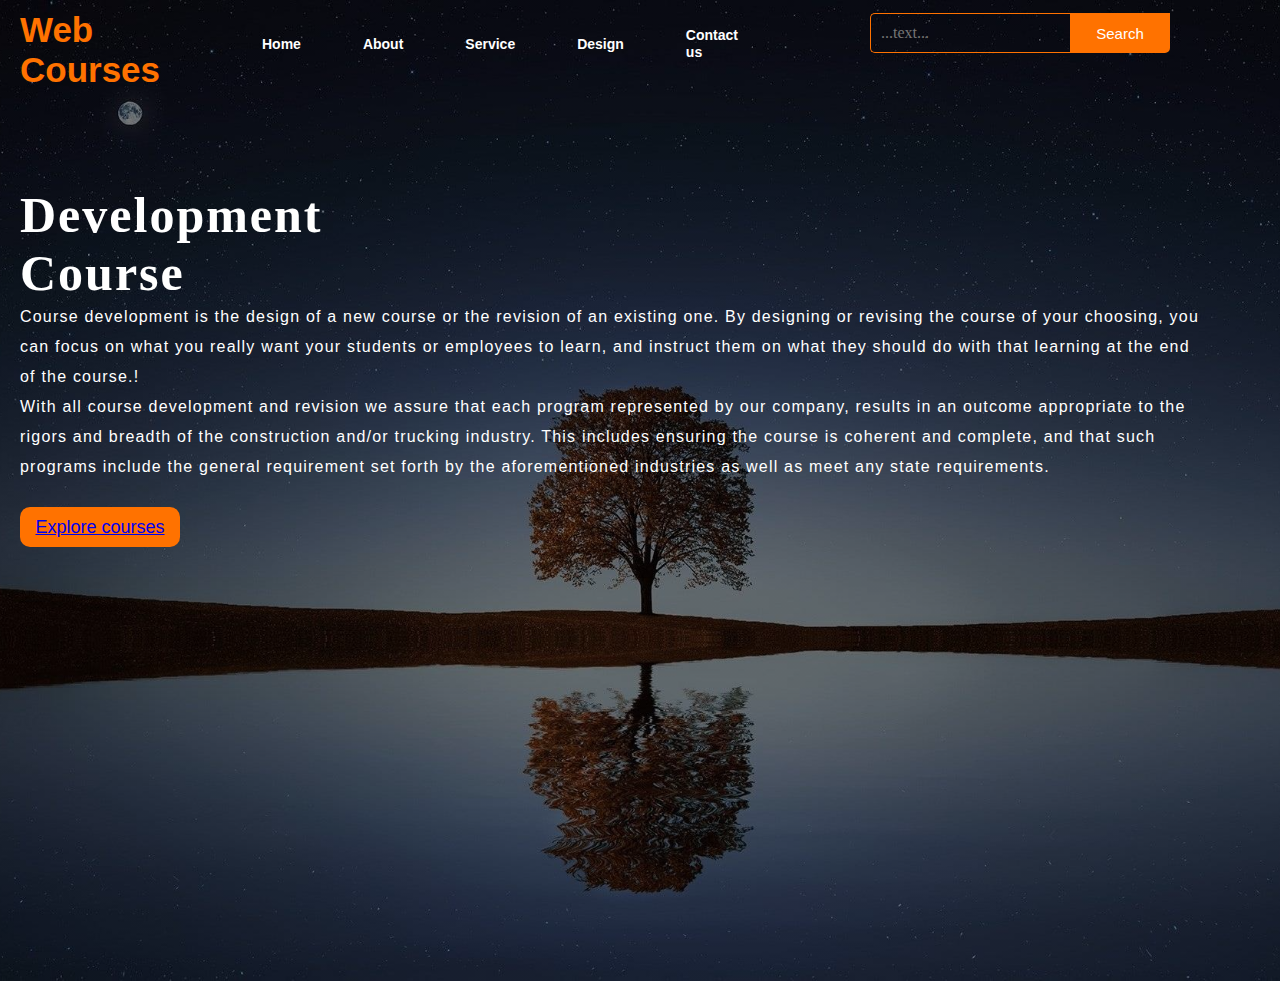
<file: index.html>
<!DOCTYPE html>
<html lang="en">

<head>

    <title>Web designing</title>
    <link rel="stylesheet" href="index.css">
</head>

<body>
    <div class="main">
        <div class="navbar">
            <div class="icon">
                <h2 class="logo">Web Courses</h2>
            </div>
            <div class="menu">
                <ul>
                    <li><a href="#">Home</a></li>
                    <li><a href="#">About</a></li>
                    <li><a href="#">Service</a></li>
                    <li><a href="#">Design</a></li>
                    <li><a href="form.html">Contact us</a></li>
                </ul>
            </div>

            <div class="search">
                <input class="srch" type="search" name="" placeholder="...text...">
                <a href="#"></a> <button class="btn">Search</button></a>
            </div>


        </div>

        <div class="content">
            <h1>

                <br><br><span>Development</span><br>Course
            </h1>
            <p class="par">Course development is the design of a new course or the revision of an existing one. By
                designing or revising the course
                of your choosing, you can focus on what you really want your students or employees to learn, and
                instruct them on what
                they should do with that learning at the end of the course.!<br>With all course development and revision
                we assure that each program represented by our company, results in an outcome
                appropriate to the rigors and breadth of the construction and/or trucking industry. This includes
                ensuring the course is
                coherent and complete, and that such programs include the general requirement set forth by the
                aforementioned industries
                as well as meet any state requirements.</p>
            <button class="cn"><a href="courses.html">Explore courses</a></button>
        </div>

    </div>


</body>

</html>
</file>
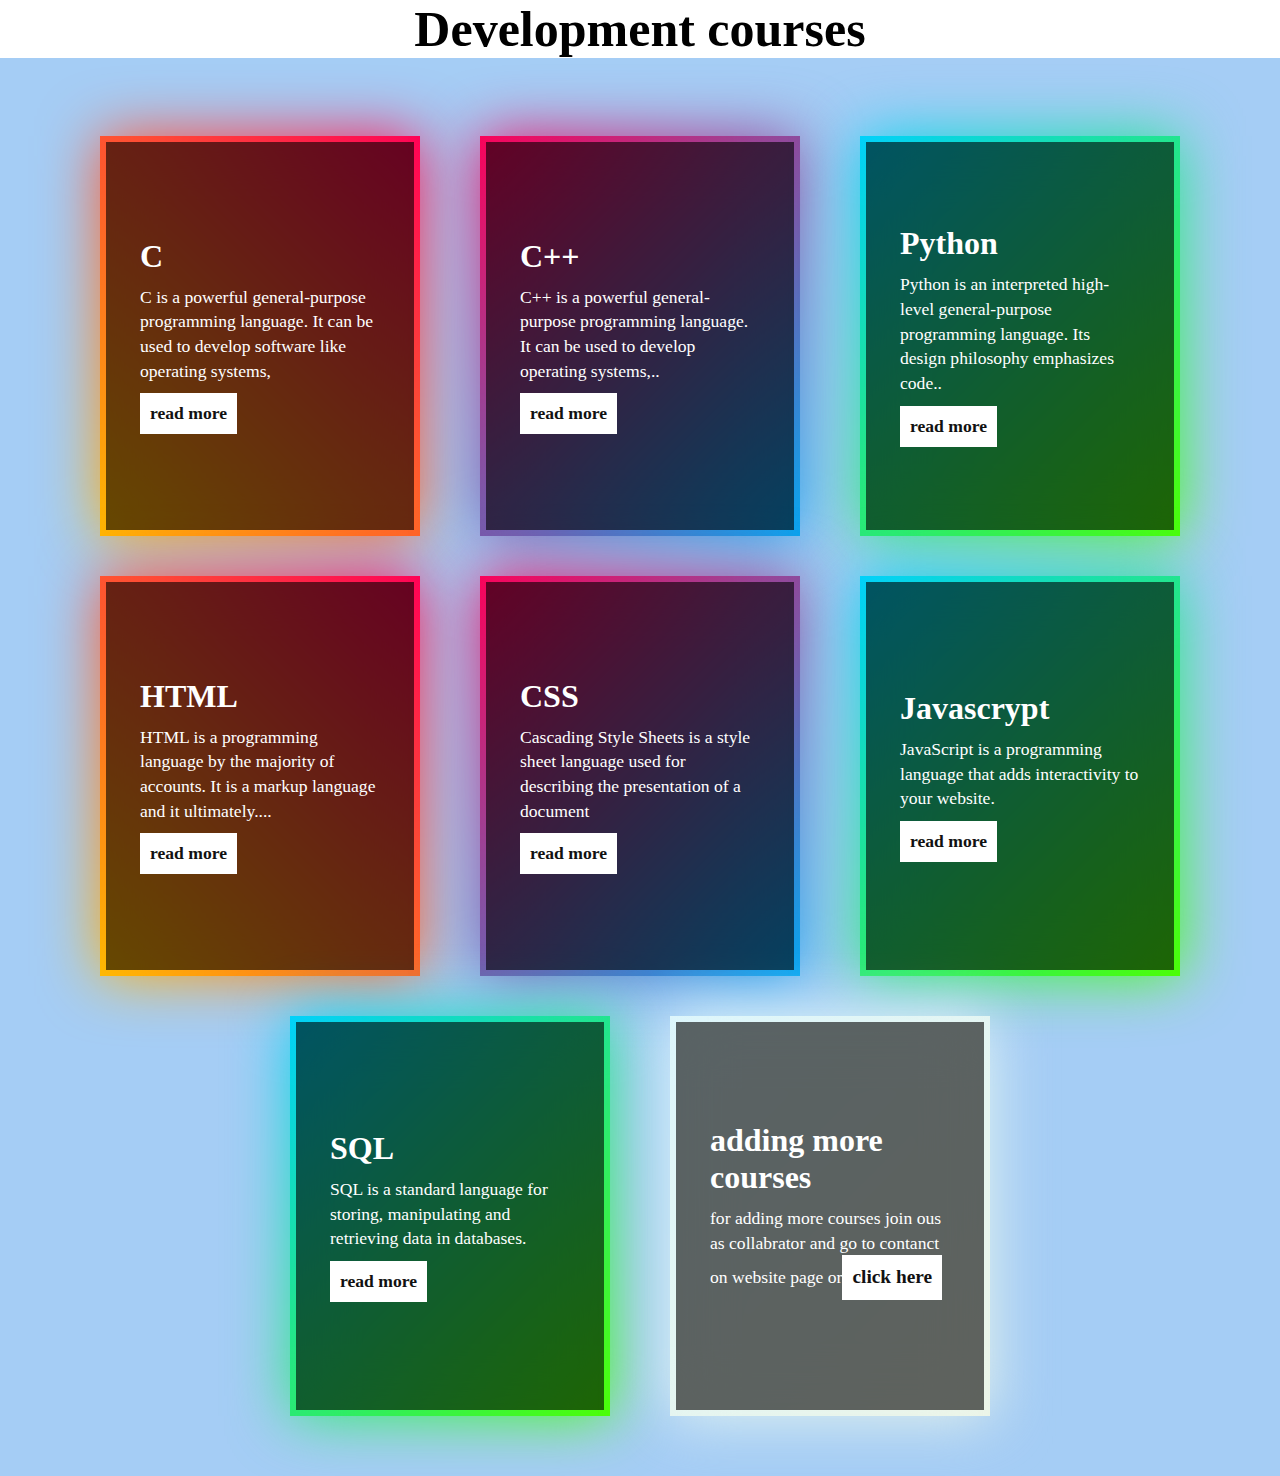
<file: courses.html>
<!DOCTYPE html>
<html lang="en">

<head>
    <meta charset="UTF-8">
    <meta http-equiv="X-UA-Compatible" content="IE=edge">
    <meta name="viewport" content="width=device-width, initial-scale=1.0">
    <title>Development courses</title>
    <link rel="stylesheet" href="courses.css">
</head>

<body>
    <div class="head">
        <h1 style="text-align: center; font-size: 50px;">Development courses</h1>
    </div>
    <br>

    <div class="container">
        <div class="box">
            <span></span>
            <div class="content">
                <h2>C</h2>
                <p>C is a powerful general-purpose programming language. It can be used to develop software like
                    operating systems,
                </p>
                <a href="https://www.hackerrank.com/domains/c">read more</a>
            </div>
        </div>
        <div class="box">
            <span></span>
            <div class="content">
                <h2>C++</h2>
                <p>C++ is a powerful general-purpose programming language. It can be used to develop operating systems,..
                    

                </p>
                <a href="https://www.hackerrank.com/domains/cpp">read more</a>
            </div>
        </div>
        <div class="box">
            <span></span>
            <div class="content">
                <h2>Python</h2>
                <p>Python is an interpreted high-level general-purpose programming language. Its design philosophy
                    emphasizes code..
                   
                </p>
                <a href="https://www.hackerrank.com/domains/python">read more</a>
            </div>
        </div>
        <div class="box">
            <span></span>
            <div class="content">
                <h2>HTML</h2>
                <p>HTML is a programming language by the majority of accounts. It is a markup language and it ultimately....
                   </p>
                <a href="https://www.w3schools.com/html/default.asp">read more</a>
            </div>
        </div>
        <div class="box">
            <span></span>
            <div class="content">
                <h2>CSS</h2>
                <p>Cascading Style Sheets is a style sheet language used for describing the presentation of a document
                    </p>
                <a href="#">read more</a>
            </div>
        </div>
        <div class="box">
            <span></span>
            <div class="content">
                <h2>Javascrypt</h2>
                <p>JavaScript is a programming language that adds interactivity to your website.
                </p>
                <a href="https://www.hackerrank.com/domains/tutorials/10-days-of-javascript">read more</a>
            </div>
        </div>
        <div class="box">
            <span></span>
            <div class="content">
                <h2>SQL</h2>
                <p>SQL is a standard language for storing, manipulating and retrieving data in databases.
                </p>
                <a href="https://www.hackerrank.com/domains/sql?filters%5Bstatus%5D%5B%5D=unsolved&badge_type=sql">read more</a>
            </div>
        </div>
        <div class="box">
            <span></span>
            <div class="content">
                <h2>adding more courses</h2>
                <p>for adding more courses join ous as collabrator and go to contanct on website page or<a href="form.html">click here</a>
                </p>
                
            </div>
        </div>
        
    </div>
    
</body>

</html>
</file>
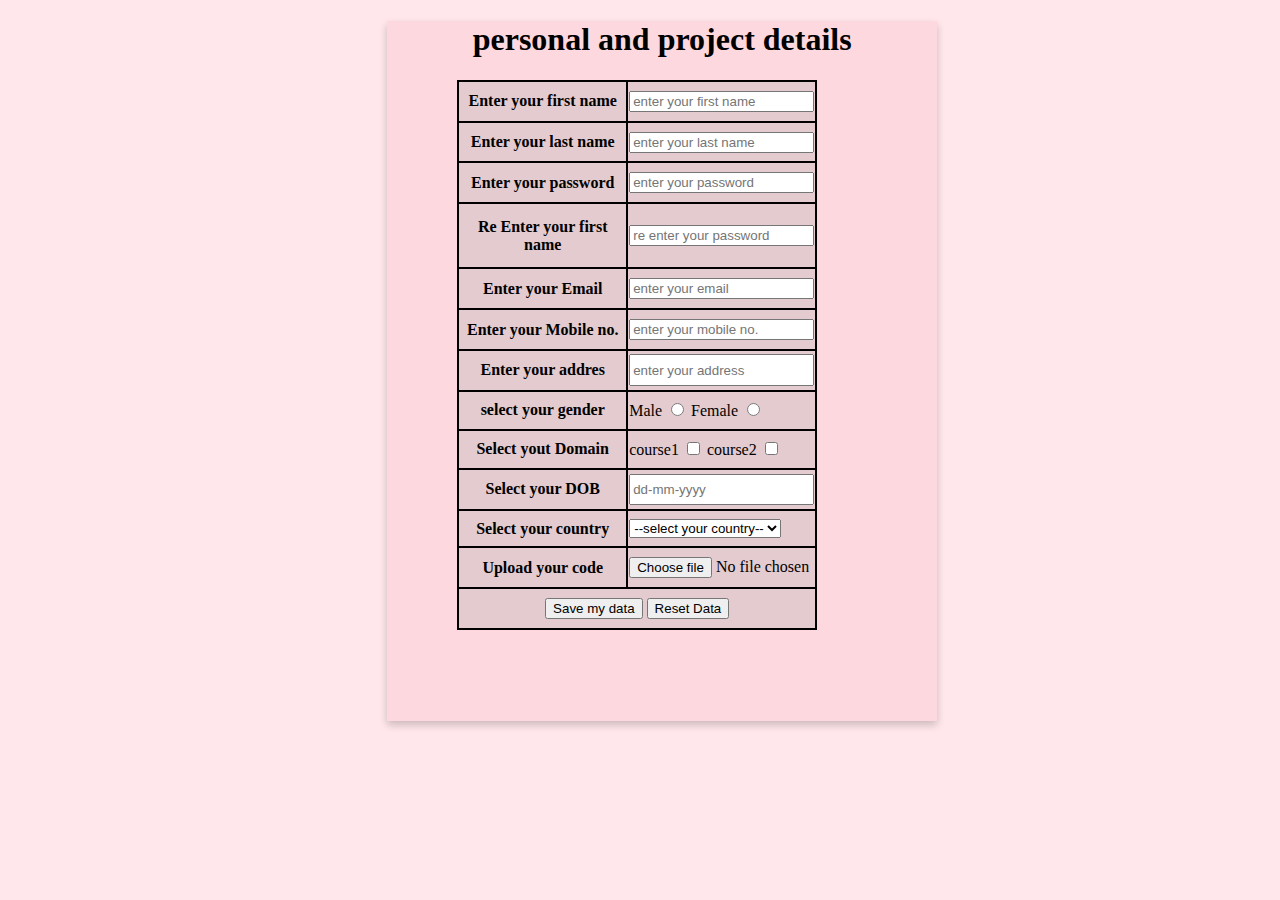
<file: form.html>
<!DOCTYPE html>
<html lang="en">

<head>
    <meta charset="UTF-8">
    <meta http-equiv="X-UA-Compatible" content="IE=edge">
    <meta name="viewport" content="width=device-width, initial-scale=1.0">
    <title>form for uploading project</title>
</head>
<style>
    .card {
        box-shadow: 0 4px 8px 0 rgba(0, 0, 0, 0.2);
        transition: 0.3s;
        width: 550px;
        height: 700px;
        margin-left: 30%;
      
        background-color: rgb(253, 216, 223);


    }

    table,
    th,
    td {
        border: 2px solid black;
        border-collapse: collapse;
        background-color: rgba(190, 183, 183, 0.212);
        margin-left: 70px;


    }
    @media screen and (max-width:480px){
        .card{
            width:450px ;
            height:650px ;
          
            background-color: rgb(243, 228, 170);
        }
        table,
    th,
    td {
        border: 2px solid black;
        border-collapse: collapse;
        background-color: rgba(190, 183, 183, 0.212);
       
    }
</style>

<body style="background-color: rgb(255, 231, 235);">
    <div class="card">
        <h1 style="text-align: center;">personal and project details</h1>

        <table style="width: 360px; height: 550px;">
            <tr>
                <th>Enter your first name</th>
                <td>
                    <input type="text" placeholder="enter your first name">
                </td>
            </tr>
            <tr>
                <th>Enter your last name</th>
                <td>
                    <input type="text" placeholder="enter your last name">
                </td>
            </tr>
            <tr>
                <th> Enter your password</th>
                <td>
                    <input type="text" placeholder="enter your password">
                </td>
            </tr>
            <tr>
                <th>Re Enter your first name</th>
                <td>
                    <input type="text" placeholder="re enter your password">
                </td>
            </tr>
            <tr>
                <th>Enter your Email</th>
                <td>
                    <input type="text" placeholder="enter your email">
                </td>
            </tr>
            <tr>
                <th>Enter your Mobile no.</th>
                <td>
                    <input type="text" placeholder="enter your mobile no.">
                </td>
            </tr>
            <tr>
                <th>Enter your addres</th>
                <td>
                    <input type="text" style="height:70%;" placeholder="enter your address">
                </td>
            </tr>
            <tr>
                <th>select your gender</th>
                <td>
                    <label for="male">Male</label>
                    <input type="radio" id="male" name="fav_language" value="Male">
                    <label for="Female">Female</label>
                    <input type="radio" id="Female" name="fav_language" value="Female">
                </td>
            </tr>
            <tr>
                <th>Select yout Domain</th>
                <td>
                    <label for="course1">course1</label>
                    <input type="checkbox" id="course1" name="fav_language" value="course1">
                    <label for="course2">course2</label>
                    <input type="checkbox" id="course2" name="fav_language" value="course2">
                </td>
            </tr>
            <tr>
                <th>Select your DOB</th>
                <td>
                    <input type="text" style="height:70%;" placeholder="dd-mm-yyyy">
                </td>
            </tr>
            <tr>
                <th>Select your country</th>
                <td>
                    <select>
                        <option>--select your country--</option>
                        <option value="India">India</option>
                        <option>America</option>
                        <option>Russia</option>
                    </select>


                </td>
            </tr>
            <tr>
                <th>Upload your code</th>
                <td>
                    <button type="choose file" value="choose file">Choose file</button>
                    No file chosen
                </td>
            </tr>
            <tr>
                <td colspan="2" style="text-align: center;">
                    <button type="submit" value="Submit">Save my data</button>
                    <button type="reset" value="Reset">Reset Data</button>
                </td>
            </tr>



        </table>
    </div>
</body>

</html>
</file>
<file: index.css>
*{
    margin: 0;
    padding: 0;
}
.main{
    width: 100%;
    background: linear-gradient(to top, rgba(0,0,0,0.5)50%,rgba(0,0,0,0.5)50%), url(1.jpg);
    background-position: center;
    background-size: cover;
    height: 109vh;
}
.navbaar{
    width: 1200px;
    height: 75px;
    margin: auto;
}
.icon{
    width: 200px;
    float: left;
    height: 70px;
}
.logo{
    color:#ff7200;
    font-size: 35px;
    font-family: Arial;
    padding-left: 20px;
    float: left;
    padding-top: 10px;
}
.menu{
    width: 400px;
    float: left;
    height: 70px;
}
ul{
    float: left;
    display: flex;
    justify-content: Center;
    align-items: Center;
}
ul li{
    list-style: none;
    margin-left: 62px;
    margin-top: 27px;
    font-size: 14px;


}
ul li a{
    text-decoration: none;
    color: #fff;
    font-family: Arial;
    font-weight: bold;
    transition: 0.4 ease-in-out;
}
ul li a:hover{
    color:#ff7200;
}
.search{
    width: 330px;
    float: left;
    margin-left: 270px;

} 
.srch{
    font-family: 'Times New Roman';
    width: 200px;
    height: 40px;
    background: transparent;
    border: 1px solid #ff7200;
    margin-top: 13px;
    color: #fff;
    border-right: none;
    font-size: 16px;
    float: left;
    padding: 10px;
    border-bottom-left-radius: 5px;
    border-top-left-radius: 5px;

}
.btn{
    width: 100px;
    height: 40px;
    background: #ff7200;
    border: 2px solid#ff7200;
    margin-top: 13px;
    color: #fff;
    font-size: 15px;
    border-bottom-right-radius: 5px;

}
.btn:focus{
    outline:none;
}

.srch:focus{
    outline: none;
}
 .content{
    width: 1200px; 
     height: auto; 
     margin: auto; 
     color: #fff;
     float: left;
     /* position: relative;   */
} 

.content .par{
    padding-left: 20px;
    padding-bottom: 25px;
    font-family: Arial;
    letter-spacing: 1.2px;
    line-height: 30px;
    float: left;

}
.content h1{
    font-family: 'Times New Roman';
    font-size: 50px;
    padding-left:20px;
    
    letter-spacing: 2px;
}
.content .cn{
    width: 160px;
    height: 40px;
    background: 40px;
    background: #ff7200;
    border: none;
    margin-bottom: 10px;
    margin-left: 20px;
    font-size: 18px;
    border-radius: 10px;  
    cursor: pointer; 
} 
@media screen and (max-width: 1100px)
{
    .main{
    width: 123%;
    background: linear-gradient(to top, rgba(0,0,0,0.5)50%,rgba(0,0,0,0.5)50%), url(1.jpg);
    background-position: center;
    background-size: cover;
    height: 130vh;
}
}
</file>
<file: courses.css>
*
{
    margin: 0;
    padding: 0;
    box-sizing: border-box;
    font-family: consolas;
}
body{
    
    justify-content: center;
    align-items: 100vh;
    background: rgb(165, 205, 245);
}
.container
{
    position: relative; 
    display: flex;
    justify-content: center;
    align-items: center;
    padding: 40px 0;
    flex-wrap: wrap;
} 
.box
{
    position: relative;
    width: 320px;
    height: 400px;
    color: #fff;
    background: #111;
     display: flex;
    justify-content: center;
    align-items: center;
    margin: 20px 30px;
    transition: 0.5s;


}
.container .box:hover
{
    transform:translateY(-20px);

}
.container .box::before
{
    content: '';
    position: absolute;
    top: 0;
    left: 0;
    width: 100%;
    height: 100%;
    background: linear-gradient(45deg,#ffbc00,#ff0058);

}
.container .box::after
{
    content: '';
    position: absolute;
    top: 0;
    left: 0;
    width: 100%;
    height: 100%;
    background: linear-gradient(45deg,#ffbc00,#ff0058);
    filter: blur(30px);
    
}
.container .box:nth-child(2)::before,
.container .box:nth-child(2)::after
{
    background:linear-gradient(315deg,#03a9f4,#ff0058);
}
.container .box:nth-child(3)::before,
.container .box:nth-child(3)::after
{
    background:linear-gradient(315deg,#4dff03,#00d0ff);
}
.container .box:nth-child(5)::before,
.container .box:nth-child(5)::after
{
    background:linear-gradient(315deg,#03a9f4,#ff0058);
}
.container .box:nth-child(6)::before,
.container .box:nth-child(6)::after
{
    background:linear-gradient(315deg,#4dff03,#00d0ff);
}
.container .box:nth-child(7)::before,
.container .box:nth-child(7)::after
{
    background:linear-gradient(315deg,#4dff03,#00d0ff);
}
.container .box:nth-child(8)::before,
.container .box:nth-child(8)::after
{
    background:linear-gradient(315deg,#ecf5e8,#ddf6fc);
}
.container .box span
{
    position: absolute;
    top: 6px;
    left: 6px;
    right: 6px;
    bottom: 6px;
     background: rgba(0,0,0,0.6); 
    z-index: 2;
}
.container .box span::before
{
    content: '';
    position: absolute;
    top: 0;
    left: 0;
    width: 50%;
    height: 100%;
    /* background: rgba(243, 226, 226, 0.1); */
    pointer-events:none;
}
.container .box .content
{
    position: relative;
    z-index: 10;
    padding: 20px 40px;
}
.container .box .content h2
{
font-size: 2em;
color: #fff;
margin-bottom: 10px;

}
.container .box .content p
{
font-size: 1.1em;
color: #fff;
margin-bottom: 10px;
line-height: 1.4em;
}
.container .box .content a
{
display: inline-block;
font-size: 1.1em;
color: #111;
background: #fff;
padding: 10px;
text-decoration: none;
font-weight: 700;
}
.head{
    background: #fff;
}
.contact{
    background: #fff;
    background: 1px solid black;
}
</file>
